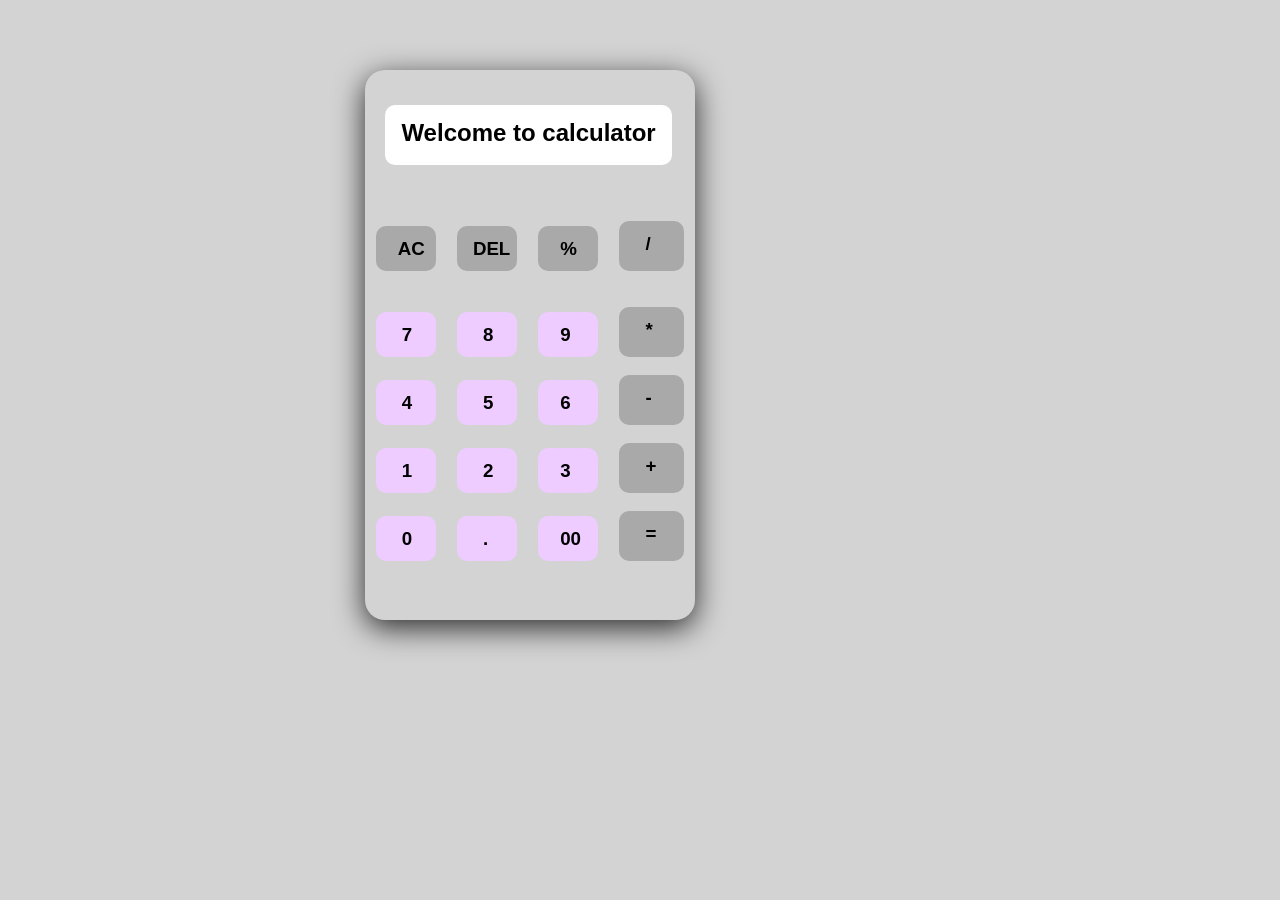
<file: Calculator/index.html>
<!DOCTYPE html>
<html lang="en">
<head>
    <meta charset="UTF-8">
    <meta name="viewport" content="width=device-width, initial-scale=1.0">
    <title>Document</title>

     <link rel="stylesheet" href="style.css">
</head>

<body>
    

<div class="maindiv">

<form class="form1" action="">

<!-- ============================================================= -->

<div class="boxdiv1">

     <div class="box1">
          <h2>Welcome to calculator</h2>
     </div>

</div>
<br><br>
<!-- ============================================================= -->

<div class="boxdiv2">

    <div class="box2">
        <h3 class="hh17">AC</h3>
    </div>

    <div class="box3">
        <h3 class="hh18">DEL</h3>
    </div>

    <div class="box4">
        <h3 class="hh19">%</h3>
    </div>

    <div class="box5">
        <h3 class="hh20">/</h3>
    </div>
</div>

<br><br>



<!-- ============================================================= -->

<div class="boxdiv3">

    <div class="box6">
        <h3 class="hh13">7</h3>
    </div>

    <div class="box7">
        <h3 class="hh14">8</h3>
    </div>

    <div class="box8">
        <h3 class="hh15">9</h3>
    </div>

    <div class="box9">
        <h3 class="hh16">*</h3>
    </div>
</div>

<br>

<!-- ============================================================= -->


<div class="boxdiv4">

    <div class="box10">
        <h3 class="hh9">4</h3>
    </div>

    <div class="box11">
        <h3 class="hh10">5</h3>
    </div>

    <div class="box12">
        <h3 class="hh11">6</h3>
    </div>

    <div class="box13">
        <h3 class="hh12">-</h3>
    </div>
</div>


<br>



<!-- ============================================================= -->

<div class="boxdiv5">

    <div class="box14">
        <h3 class="hh5">1</h3>
    </div>

    <div class="box15">
        <h3 class="hh6">2</h3>
    </div>

    <div class="box16">
        <h3 class="hh7">3</h3>
    </div>

    <div class="box17">
        <h3 class="hh8">+</h3>
    </div>
</div>


<br>

<!-- ============================================================= -->

<div class="boxdiv6">

    <div class="box18">
        <h3 class="hh1">0</h3>
    </div>

    <div class="box19">
        <h3 class="hh2">.</h3>
    </div>

    <div class="box20">
        <h3 class="hh3">00</h3>
    </div>

    <div class="box21">
        <h3 class="hh4">=</h3>
    </div>
</div>

<br>

<!-- ============================================================= -->












































































<!-- ============================================================= -->




</form>

</div>


</body>
</html>
</file>
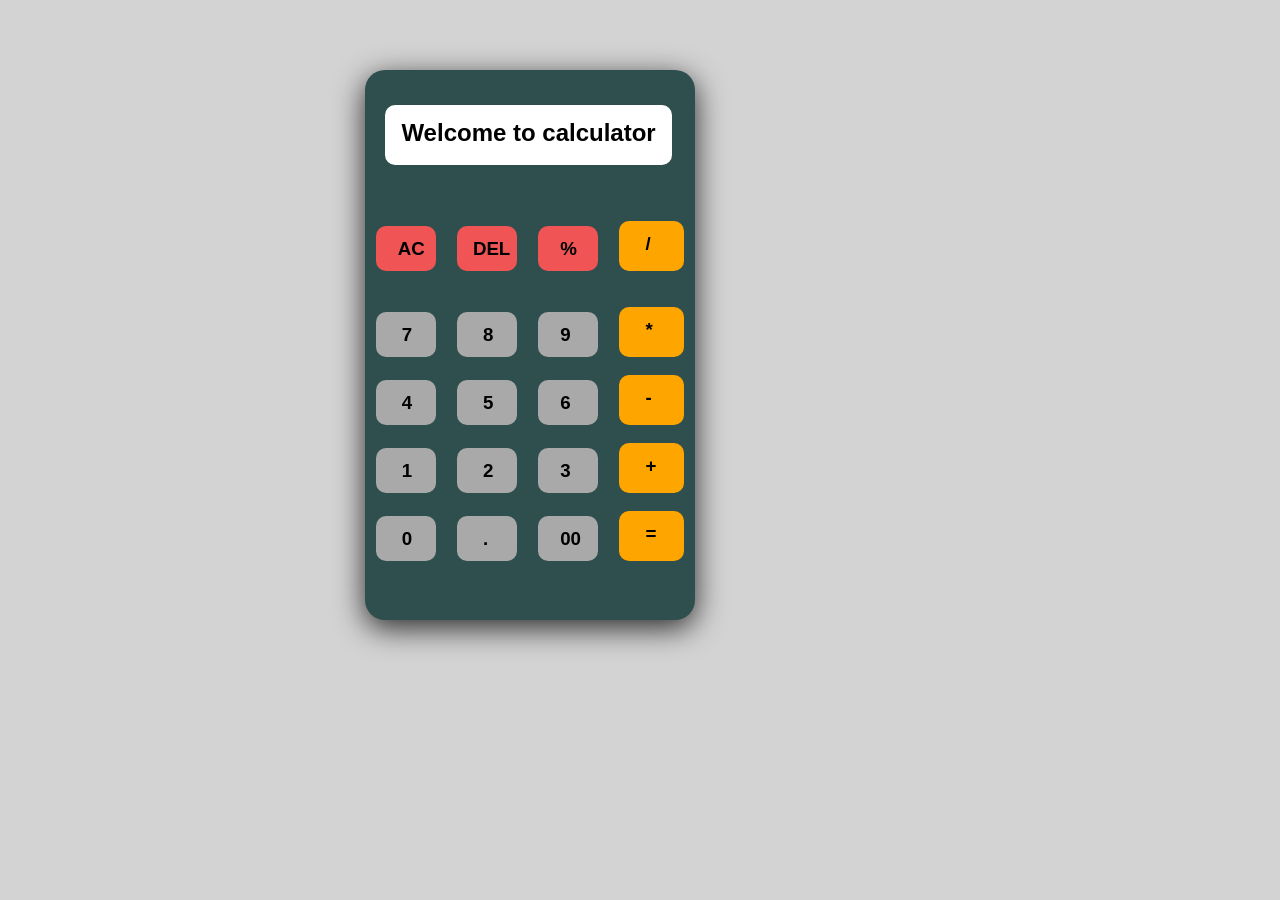
<file: Calculator1/index.html>
<!DOCTYPE html>
<html lang="en">
<head>
    <meta charset="UTF-8">
    <meta name="viewport" content="width=device-width, initial-scale=1.0">
    <title>Document</title>

     <link rel="stylesheet" href="style.css">
</head>

<body>
    

<div class="maindiv">

<form class="form1" action="">

<!-- ============================================================= -->

<div class="boxdiv1">

     <div class="box1">
          <h2>Welcome to calculator</h2>
     </div>

</div>
<br><br>
<!-- ============================================================= -->

<div class="boxdiv2">

    <div class="box2">
        <h3 class="hh17">AC</h3>
    </div>

    <div class="box3">
        <h3 class="hh18">DEL</h3>
    </div>

    <div class="box4">
        <h3 class="hh19">%</h3>
    </div>

    <div class="box5">
        <h3 class="hh20">/</h3>
    </div>
</div>

<br><br>



<!-- ============================================================= -->

<div class="boxdiv3">

    <div class="box6">
        <h3 class="hh13">7</h3>
    </div>

    <div class="box7">
        <h3 class="hh14">8</h3>
    </div>

    <div class="box8">
        <h3 class="hh15">9</h3>
    </div>

    <div class="box9">
        <h3 class="hh16">*</h3>
    </div>
</div>

<br>

<!-- ============================================================= -->


<div class="boxdiv4">

    <div class="box10">
        <h3 class="hh9">4</h3>
    </div>

    <div class="box11">
        <h3 class="hh10">5</h3>
    </div>

    <div class="box12">
        <h3 class="hh11">6</h3>
    </div>

    <div class="box13">
        <h3 class="hh12">-</h3>
    </div>
</div>


<br>



<!-- ============================================================= -->

<div class="boxdiv5">

    <div class="box14">
        <h3 class="hh5">1</h3>
    </div>

    <div class="box15">
        <h3 class="hh6">2</h3>
    </div>

    <div class="box16">
        <h3 class="hh7">3</h3>
    </div>

    <div class="box17">
        <h3 class="hh8">+</h3>
    </div>
</div>


<br>

<!-- ============================================================= -->

<div class="boxdiv6">

    <div class="box18">
        <h3 class="hh1">0</h3>
    </div>

    <div class="box19">
        <h3 class="hh2">.</h3>
    </div>

    <div class="box20">
        <h3 class="hh3">00</h3>
    </div>

    <div class="box21">
        <h3 class="hh4">=</h3>
    </div>
</div>

<br>



<!-- ============================================================= -->












































































<!-- ============================================================= -->




</form>

</div>


</body>
</html>
</file>
<file: Calculator/style.css>
*{
margin: 0;
padding: 0;
box-sizing: border-box;
}
body{
overflow-x: hidden;
 display: flex;
 justify-content: center;
 padding: 50px;
 background-color: lightgrey;
}

.maindiv{
    width: 50%;
    padding: 20px;
}
.form1{
    width: 60%;
    height: 550px;
    /* background-color: lightcyan; */
    /* background-color: blueviolet; */
    
    border-radius: 20px;
    box-shadow: 0 8px 30px rgba(0, 0, 0, 0.8);
}


/* ==================================================================== */

.boxdiv1{
    padding: 20px;
    
}
.box1{
    padding-top: 14px;
    background-color: white;

    width: 99%;
    height: 60px;
    display: flex;
    justify-content: center;
    font-family: Arial, Helvetica, sans-serif;
    border-radius: 10px;
    margin-top:15px ;
}



/* ==================================================================== */

.boxdiv2{
    display: flex;
    justify-content: space-around;
    font-family: Arial, Helvetica, sans-serif;
}

.box2{
    margin-top: 5px;
    width: 60px;
    height: 45px;
    border-radius: 10px;

    padding-left: 12px;
    padding-top: 12px;
    font-family: Arial, Helvetica, sans-serif;
    background-color: darkgray;


}
.box2:hover{
    font-family: monospace;
}



.box3{
    margin-top: 5px;
    width: 60px;
    height: 45px;
    border-radius: 10px;

    padding-left: 12px;
    padding-top: 12px;
    font-family: Arial, Helvetica, sans-serif;
    background-color: darkgray;



}
.box4{
    margin-top: 5px;
    width: 60px;
    height: 45px;
    background-color: darkgray;



    border-radius: 10px;

     padding-left: 12px;
    padding-top: 12px;
    font-family: Arial, Helvetica, sans-serif;
}
.box5{
    width: 65px;
    height: 50px;
    background-color: darkgray;
    border-radius: 10px;
    padding-left: 12px;
    padding-top: 12px;
    font-family: Arial, Helvetica, sans-serif;
}

/* ==================================================================== */

.boxdiv3{
    display: flex;
    justify-content: space-around;
    font-family: Arial, Helvetica, sans-serif;
}

.box6{
    margin-top: 5px;
    width: 60px;
    height: 45px;
    /* background-color: #ecf0f3; */
    background-color:#ecf;
    border-radius: 10px;
    padding-left: 12px;
    padding-top: 12px;
    font-family: Arial, Helvetica, sans-serif;
}
.box7{
    margin-top: 5px;
    width: 60px;
    height: 45px;
    /* background-color: #ecf0f3; */
    background-color:#ecf;
    border-radius: 10px;
    padding-left: 12px;
    padding-top: 12px;
    font-family: Arial, Helvetica, sans-serif;
}
.box8{
    margin-top: 5px;
    width: 60px;
    height: 45px;
    /* background-color: #ecf0f3; */
    background-color:#ecf;
    border-radius: 10px;
    padding-left: 12px;
    padding-top: 12px;
    font-family: Arial, Helvetica, sans-serif;
}
.box9{
    width: 65px;
    height: 50px;
    background-color: darkgray;
    border-radius: 10px;
    padding-left: 12px;
    padding-top: 12px;
    font-family: Arial, Helvetica, sans-serif;
}



/* ==================================================================== */

.boxdiv4{
    display: flex;
    justify-content: space-around;
    font-family: Arial, Helvetica, sans-serif;
}

.box10{
    margin-top: 5px;
    width: 60px;
    height: 45px;
    /* background-color: #ecf0f3; */
    background-color:#ecf;

    border-radius: 10px;

    padding-left: 12px;
    padding-top: 12px;
    font-family: Arial, Helvetica, sans-serif;
}
.box11{
    margin-top: 5px;
    width: 60px;
    height: 45px;
    /* background-color: #ecf0f3; */
    background-color:#ecf;

    border-radius: 10px;

     padding-left: 12px;
    padding-top: 12px;
    font-family: Arial, Helvetica, sans-serif;
}
.box12{
    margin-top: 5px;
    width: 60px;
    height: 45px;
    /* background-color: #ecf0f3; */
    background-color:#ecf;

    border-radius: 10px;

     padding-left: 12px;
    padding-top: 12px;
    font-family: Arial, Helvetica, sans-serif;
}
.box13{
    width: 65px;
    height: 50px;
    background-color: darkgray;
    border-radius: 10px;

     padding-left: 12px;
    padding-top: 12px;
    font-family: Arial, Helvetica, sans-serif;
}






/* ==================================================================== */

.boxdiv5{
    display: flex;
    justify-content: space-around;
    font-family: Arial, Helvetica, sans-serif;
}

.box14{
    margin-top: 5px;
    width: 60px;
    height: 45px;
    /* background-color: #ecf0f3; */
    background-color:#ecf;

    border-radius: 10px;

    padding-left: 12px;
    padding-top: 12px;
    font-family: Arial, Helvetica, sans-serif;
}
.box15{
    margin-top: 5px;
    width: 60px;
    height: 45px;
 /* background-color: #ecf0f3; */
    background-color:#ecf;

    border-radius: 10px;

     padding-left: 12px;
    padding-top: 12px;
    font-family: Arial, Helvetica, sans-serif;
}
.box16{
    margin-top: 5px;
    width: 60px;
    height: 45px;
    /* background-color: #ecf0f3; */
    background-color:#ecf;

    border-radius: 10px;

     padding-left: 12px;
    padding-top: 12px;
    font-family: Arial, Helvetica, sans-serif;
}
.box17{
    width: 65px;
    height: 50px;
    background-color: darkgray;
    /* background-color: crimson; */
    border-radius: 10px;

     padding-left: 12px;
    padding-top: 12px;
    font-family: Arial, Helvetica, sans-serif;
}






/* ==================================================================== */

.boxdiv6{
    display: flex;
    justify-content: space-around;
    font-family: Arial, Helvetica, sans-serif;
}

.box18{
    margin-top: 5px;
    width: 60px;
    height: 45px;
    /* background-color: #ecf0f3; */
    background-color:#ecf;

    border-radius: 10px;

    padding-left: 12px;
    padding-top: 12px;
    font-family: Arial, Helvetica, sans-serif;
}
.box19{
    margin-top: 5px;
    width: 60px;
    height: 45px;
    /* background-color: #ecf0f3; */
    background-color:#ecf;

    border-radius: 10px;

     padding-left: 12px;
    padding-top: 12px;
    font-family: Arial, Helvetica, sans-serif;
}
.box20{
    margin-top: 5px;
    width: 60px;
    height: 45px;
    /* background-color: #ecf0f3; */
    background-color:#ecf;

    border-radius: 10px;

     padding-left: 12px;
    padding-top: 12px;
    font-family: Arial, Helvetica, sans-serif;
}
.box21{
    width: 65px;
    height: 50px;
    background-color: darkgray;
    
            /* background-color: #ecf0f3; */

    border-radius: 10px;

     padding-left: 12px;
    padding-top: 12px;
    font-family: Arial, Helvetica, sans-serif;
}


/* ==================================================================== */


.hh1{
    padding-left: 14px;
}
.hh2{
    padding-left: 14px;
}
.hh3{
    padding-left: 10px;
}
.hh4{
    padding-left: 14px;
}
.hh5{
    padding-left: 14px;
}
.hh6{
    padding-left: 14px;
}
.hh7{
    padding-left: 10px;
}
.hh8{
    padding-left: 14px;
}
.hh9{
    padding-left: 14px;
}
.hh10{
    padding-left: 14px;
}
.hh11{
    padding-left: 10px;
}
.hh12{
    padding-left: 14px;
}
.hh13{
    padding-left: 14px;
}
.hh14{
    padding-left: 14px;
}
.hh15{
    padding-left: 10px;
}
.hh16{
    padding-left: 14px;
}
.hh17{
    padding-left: 10px;
}
.hh18{
    padding-left: 4px;
}
.hh19{
    padding-left: 10px;
}
.hh20{
    padding-left: 14px;
}



/* ==================================================================== */
</file>
<file: Calculator1/style.css>
*{
margin: 0;
padding: 0;
box-sizing: border-box;
}
body{
overflow-x: hidden;
 display: flex;
 justify-content: center;
 padding: 50px;
 background-color: lightgrey;
}

.maindiv{
    width: 50%;
    padding: 20px;
}
.form1{
    width: 60%;
    height: 550px;
    background-color:darkslategray;
    
    border-radius: 20px;
    box-shadow: 0 8px 30px rgba(0, 0, 0, 0.8);
}


/* ==================================================================== */

.boxdiv1{
    padding: 20px;
    
}
.box1{
    padding-top: 14px;
    background-color: white;

    width: 99%;
    height: 60px;
    display: flex;
    justify-content: center;
    font-family: Arial, Helvetica, sans-serif;
    border-radius: 10px;
    margin-top:15px ;
}



/* ==================================================================== */

.boxdiv2{
    display: flex;
    justify-content: space-around;
    font-family: Arial, Helvetica, sans-serif;
}

.box2{
    margin-top: 5px;
    width: 60px;
    height: 45px;
    border-radius: 10px;

    padding-left: 12px;
    padding-top: 12px;
    font-family: Arial, Helvetica, sans-serif;
    background-color:#f05454;


}
.box2:hover{
    font-family: monospace;
}



.box3{
    margin-top: 5px;
    width: 60px;
    height: 45px;
    border-radius: 10px;

    padding-left: 12px;
    padding-top: 12px;
    font-family: Arial, Helvetica, sans-serif;
    background-color: #f05454;
    



}
.box4{
    margin-top: 5px;
    width: 60px;
    height: 45px;
    background-color: #f05454;
    border-radius: 10px;
    padding-left: 12px;
    padding-top: 12px;
    font-family: Arial, Helvetica, sans-serif;
}
.box5{
    width: 65px;
    height: 50px;
    background-color:orange;

    border-radius: 10px;
    padding-left: 12px;
    padding-top: 12px;
    font-family: Arial, Helvetica, sans-serif;
}

/* ==================================================================== */

.boxdiv3{
    display: flex;
    justify-content: space-around;
    font-family: Arial, Helvetica, sans-serif;
}

.box6{
    margin-top: 5px;
    width: 60px;
    height: 45px;
    /* background-color: #ecf0f3; */
    /* background-color:#ecf; */
    background-color: darkgray;

    border-radius: 10px;
    padding-left: 12px;
    padding-top: 12px;
    font-family: Arial, Helvetica, sans-serif;
}
.box7{
    margin-top: 5px;
    width: 60px;
    height: 45px;
    /* background-color: #ecf0f3; */
    /* background-color:#ecf; */
        background-color: darkgray;

    border-radius: 10px;
    padding-left: 12px;
    padding-top: 12px;
    font-family: Arial, Helvetica, sans-serif;
}
.box8{
    margin-top: 5px;
    width: 60px;
    height: 45px;
    /* background-color: #ecf0f3; */
    /* background-color:#ecf; */
        background-color: darkgray;

    border-radius: 10px;
    padding-left: 12px;
    padding-top: 12px;
    font-family: Arial, Helvetica, sans-serif;
}
.box9{
    width: 65px;
    height: 50px;
    /* background-color: darkgray; */
        background-color:orange;

    border-radius: 10px;
    padding-left: 12px;
    padding-top: 12px;
    font-family: Arial, Helvetica, sans-serif;
}



/* ==================================================================== */

.boxdiv4{
    display: flex;
    justify-content: space-around;
    font-family: Arial, Helvetica, sans-serif;
}

.box10{
    margin-top: 5px;
    width: 60px;
    height: 45px;
    /* background-color: #ecf0f3; */
    /* background-color:#ecf; */
        background-color: darkgray;


    border-radius: 10px;

    padding-left: 12px;
    padding-top: 12px;
    font-family: Arial, Helvetica, sans-serif;
}
.box11{
    margin-top: 5px;
    width: 60px;
    height: 45px;
    /* background-color: #ecf0f3; */
    /* background-color:#ecf; */
        background-color: darkgray;


    border-radius: 10px;

     padding-left: 12px;
    padding-top: 12px;
    font-family: Arial, Helvetica, sans-serif;
}
.box12{
    margin-top: 5px;
    width: 60px;
    height: 45px;
    /* background-color: #ecf0f3; */
    /* background-color:#ecf; */
        background-color: darkgray;


    border-radius: 10px;

     padding-left: 12px;
    padding-top: 12px;
    font-family: Arial, Helvetica, sans-serif;
}
.box13{
    width: 65px;
    height: 50px;
    /* background-color: darkgray; */
        background-color:orange;

    border-radius: 10px;

     padding-left: 12px;
    padding-top: 12px;
    font-family: Arial, Helvetica, sans-serif;
}






/* ==================================================================== */

.boxdiv5{
    display: flex;
    justify-content: space-around;
    font-family: Arial, Helvetica, sans-serif;
}

.box14{
    margin-top: 5px;
    width: 60px;
    height: 45px;
    /* background-color: #ecf0f3; */
    /* background-color:#ecf; */
        background-color: darkgray;


    border-radius: 10px;

    padding-left: 12px;
    padding-top: 12px;
    font-family: Arial, Helvetica, sans-serif;
}
.box15{
    margin-top: 5px;
    width: 60px;
    height: 45px;
 /* background-color: #ecf0f3; */
    /* background-color:#ecf; */
        background-color: darkgray;


    border-radius: 10px;

     padding-left: 12px;
    padding-top: 12px;
    font-family: Arial, Helvetica, sans-serif;
}
.box16{
    margin-top: 5px;
    width: 60px;
    height: 45px;
    /* background-color: #ecf0f3; */
    /* background-color:#ecf; */
        background-color: darkgray;


    border-radius: 10px;

     padding-left: 12px;
    padding-top: 12px;
    font-family: Arial, Helvetica, sans-serif;
}
.box17{
    width: 65px;
    height: 50px;
    background-color:orange;

    border-radius: 10px;
    padding-left: 12px;
    padding-top: 12px;
    font-family: Arial, Helvetica, sans-serif;
}






/* ==================================================================== */

.boxdiv6{
    display: flex;
    justify-content: space-around;
    font-family: Arial, Helvetica, sans-serif;
}

.box18{
    margin-top: 5px;
    width: 60px;
    height: 45px;
    /* background-color: #ecf0f3; */
    /* background-color:#ecf; */
        background-color: darkgray;


    border-radius: 10px;

    padding-left: 12px;
    padding-top: 12px;
    font-family: Arial, Helvetica, sans-serif;
}
.box19{
    margin-top: 5px;
    width: 60px;
    height: 45px;
    /* background-color: #ecf0f3; */
    /* background-color:#ecf; */
        background-color: darkgray;


    border-radius: 10px;

     padding-left: 12px;
    padding-top: 12px;
    font-family: Arial, Helvetica, sans-serif;
}
.box20{
    margin-top: 5px;
    width: 60px;
    height: 45px;
    /* background-color: #ecf0f3; */
    /* background-color:#ecf; */
        background-color: darkgray;


    border-radius: 10px;

     padding-left: 12px;
    padding-top: 12px;
    font-family: Arial, Helvetica, sans-serif;
}
.box21{
    width: 65px;
    height: 50px;
    background-color:orange;

    border-radius: 10px;

     padding-left: 12px;
    padding-top: 12px;
    font-family: Arial, Helvetica, sans-serif;
}


/* ==================================================================== */


.hh1{
    padding-left: 14px;
}
.hh2{
    padding-left: 14px;
}
.hh3{
    padding-left: 10px;
}
.hh4{
    padding-left: 14px;
}
.hh5{
    padding-left: 14px;
}
.hh6{
    padding-left: 14px;
}
.hh7{
    padding-left: 10px;
}
.hh8{
    padding-left: 14px;
}
.hh9{
    padding-left: 14px;
}
.hh10{
    padding-left: 14px;
}
.hh11{
    padding-left: 10px;
}
.hh12{
    padding-left: 14px;
}
.hh13{
    padding-left: 14px;
}
.hh14{
    padding-left: 14px;
}
.hh15{
    padding-left: 10px;
}
.hh16{
    padding-left: 14px;
}
.hh17{
    padding-left: 10px;
}
.hh18{
    padding-left: 4px;
}
.hh19{
    padding-left: 10px;
}
.hh20{
    padding-left: 14px;
}



/* ==================================================================== */
</file>
